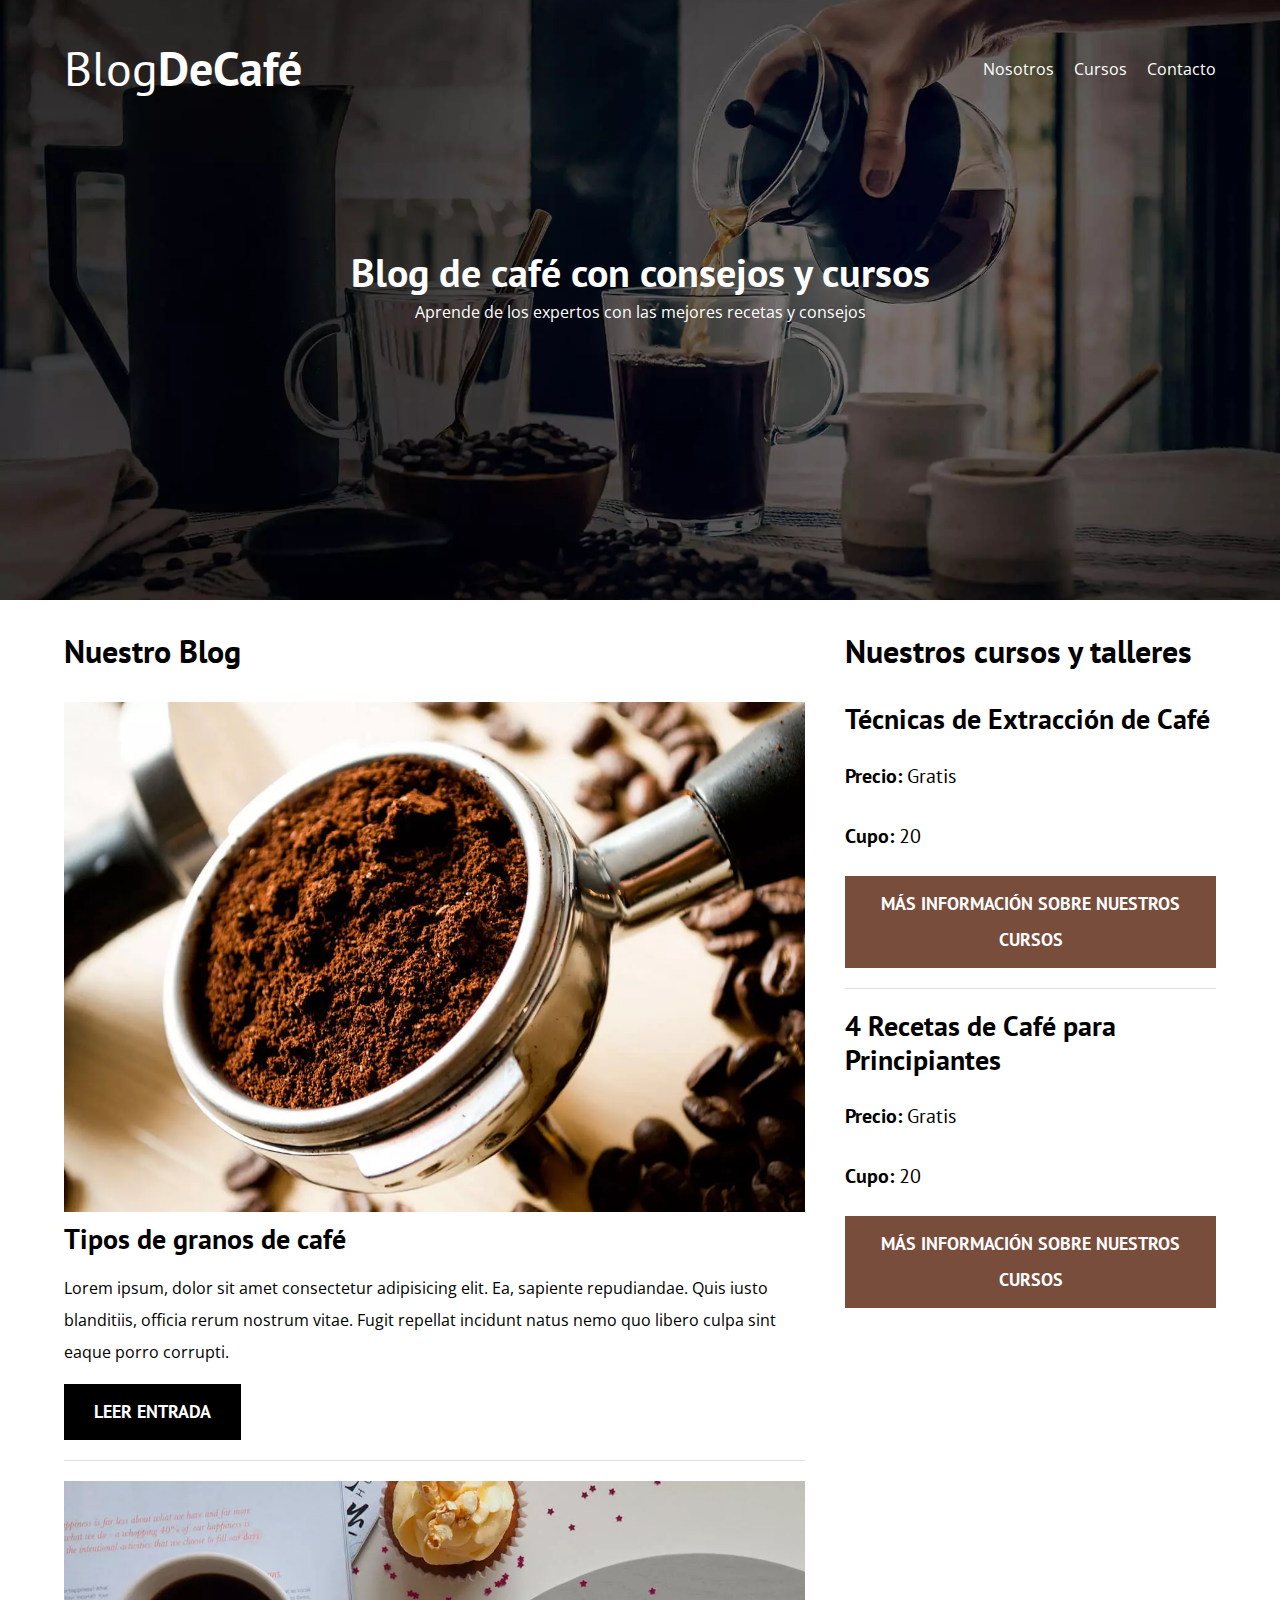
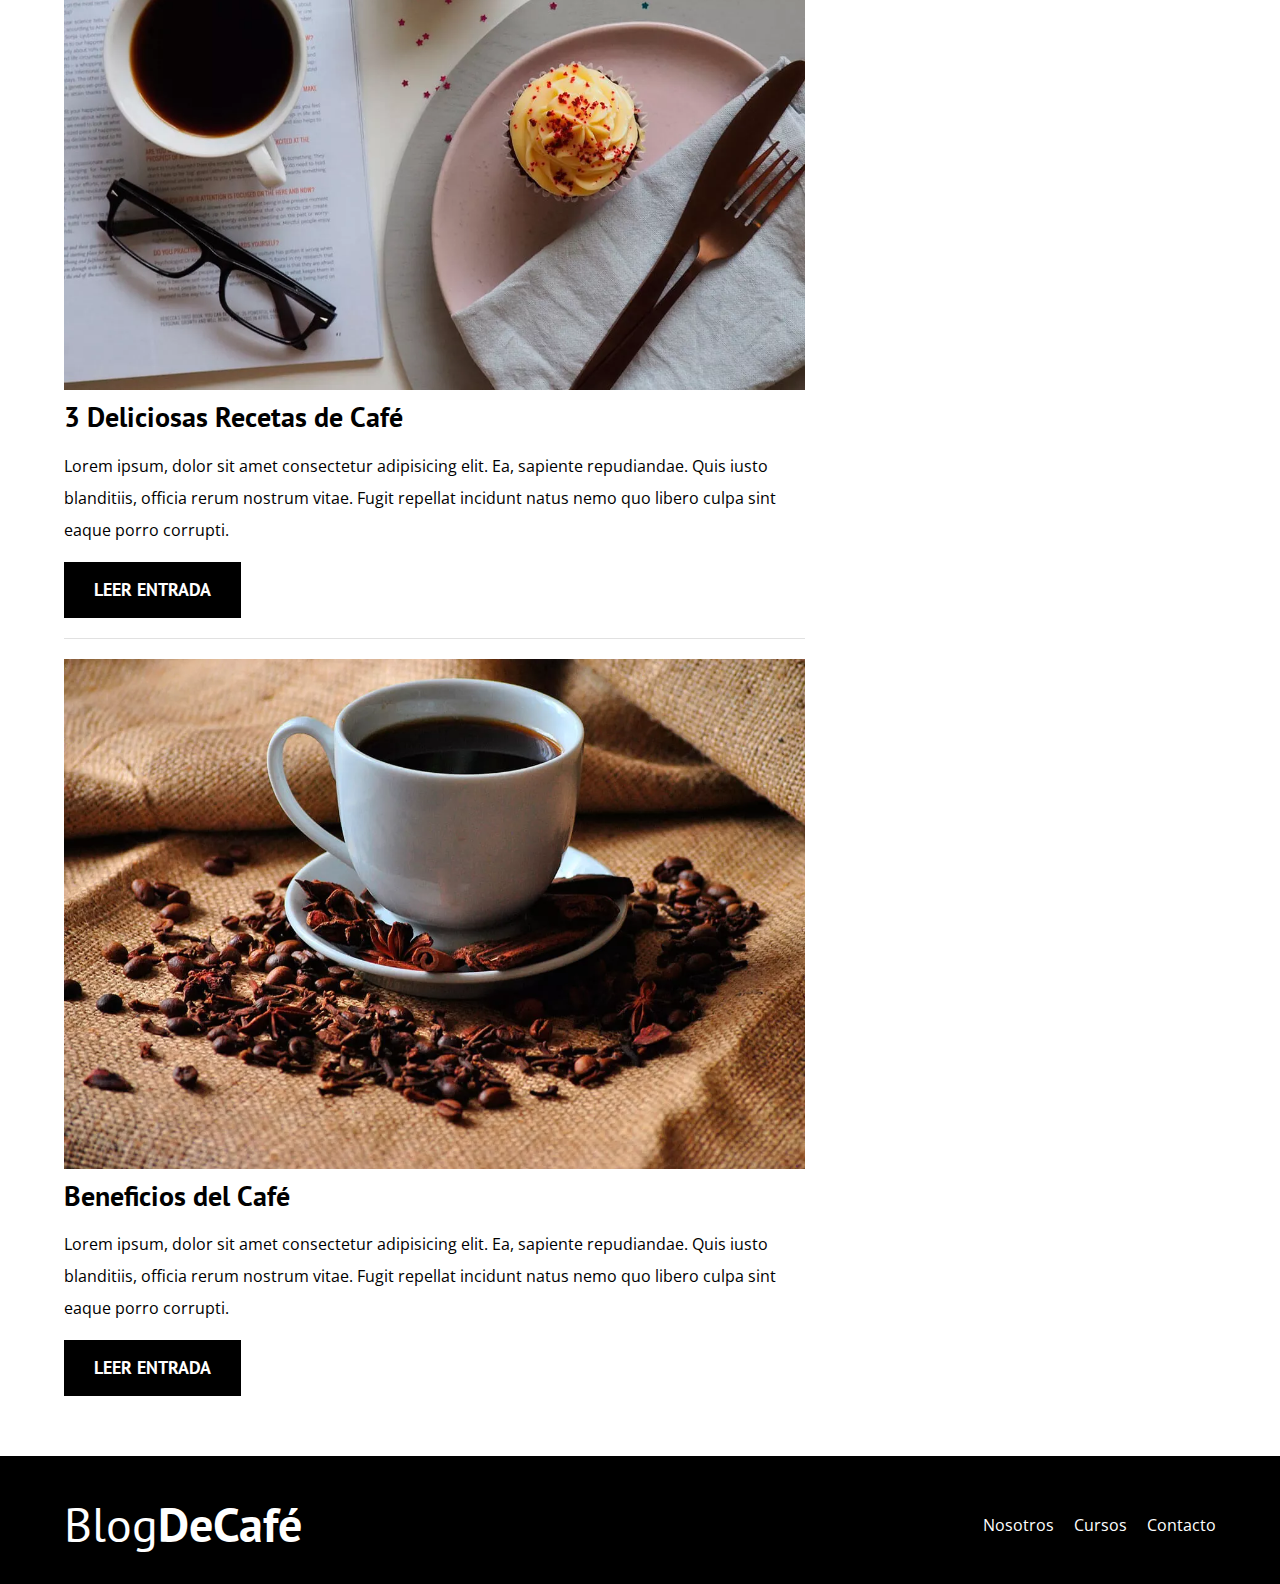
<file: index.html>
<!DOCTYPE html>
<html lang="en">
<head>
    <meta charset="UTF-8">
    <meta name="viewport" content="width=device-width, initial-scale=1.0">
    <title>BlogDeCafé</title>
    <meta name="description" content="Proyecto frontend de blog de café">

    <!-- Prefetch -->
    <link rel="Prefetch" href="nosotros.html" as="document">
    
    <!-- Preload -->
    <link rel="preload" href="css/normalize.css" as="style">
    <link rel="stylesheet" href="css/normalize.css">
    
    <link rel="preload" href="css/style.css" as="style">
    <link rel="stylesheet" href="css/style.css">
</head>
<body>
    <!--seccion header-->
    <header class="header">

        <div class="contenedor">
            <div class="barra">
                <a href="index.html" class="logo">
                    <h1 class="logo__nombre no-margin centrar-texto">Blog<span class="logo__bold">DeCafé</span></h1>
                </a>

                <nav class="navegacion">
                    <a href="nosotros.html" class="navegacion__enlace">Nosotros</a>
                    <a href="cursos.html" class="navegacion__enlace">Cursos</a>
                    <a href="contacto.html" class="navegacion__enlace">Contacto</a>
                </nav>

            </div>
        </div>

        <div class="header__texto">
            <h2 class="no-margin">Blog de café con consejos y cursos</h2>
            <p class="no-margin">Aprende de los expertos con las mejores recetas y consejos</p>
        </div>
    </header>

    <!--seccion contenido principal-->
    <div class="contenedor contenido-principal">
        <main class="blog">
            <h3>Nuestro Blog</h3>

            <article class="entrada">
                <div class="entrada__imagen">
                    <picture>
                        <source srcset="img/blog1.webp" type="image/webp">
                        <img src="img/blog1.jpg" alt="imagen blog">
                    </picture>
                </div>

                <div class="entrada__contenido">
                    <h4 class="no-margin">Tipos de granos de café</h4>
                    <p>Lorem ipsum, dolor sit amet consectetur adipisicing elit. Ea, sapiente repudiandae. Quis iusto blanditiis, officia rerum nostrum vitae. Fugit repellat incidunt natus nemo quo libero culpa sint eaque porro corrupti.</p>
                    <a href="entrada.html" class="boton boton--primario">Leer Entrada</a>
                </div>
            </article>

            <article class="entrada">
                <div class="entrada__imagen">
                    <picture>
                        <source srcset="img/blog2.webp" type="image/webp">
                        <img src="img/blog2.jpg" alt="imagen blog">
                    </picture>
                </div>

                <div class="entrada__contenido">
                    <h4 class="no-margin">3 Deliciosas Recetas de Café</h4>
                    <p>Lorem ipsum, dolor sit amet consectetur adipisicing elit. Ea, sapiente repudiandae. Quis iusto blanditiis, officia rerum nostrum vitae. Fugit repellat incidunt natus nemo quo libero culpa sint eaque porro corrupti.</p>
                    <a href="entrada.html" class="boton boton--primario">Leer Entrada</a>
                </div>
            </article>

            <article class="entrada">
                <div class="entrada__imagen">
                    <picture>
                        <source srcset="img/blog3.webp" type="image/webp">
                        <img src="img/blog3.jpg" alt="imagen blog">
                    </picture>
                </div>

                <div class="entrada__contenido">
                    <h4 class="no-margin">Beneficios del Café</h4>
                    <p>Lorem ipsum, dolor sit amet consectetur adipisicing elit. Ea, sapiente repudiandae. Quis iusto blanditiis, officia rerum nostrum vitae. Fugit repellat incidunt natus nemo quo libero culpa sint eaque porro corrupti.</p>
                    <a href="entrada.html" class="boton boton--primario">Leer Entrada</a>
                </div>
            </article>
        </main>
        <aside class="sidebar">
            <h3>Nuestros cursos y talleres</h3>

            <ul class="cursos no-padding">
                <li class="widget-curso">
                    <h4 class="no-margin">Técnicas de Extracción de Café</h4>
                    <p class="widget-curso__label">Precio:
                        <span class="widget-curso__info">Gratis</span>
                    </p>
                    <p class="widget-curso__label">Cupo:
                        <span class="widget-curso__info">20</span>
                    </p>
                    <a href="entrada.html" class="boton boton--secundario">Más Información sobre nuestros cursos</a>
                </li>
                <li class="widget-curso">
                    <h4 class="no-margin">4 Recetas de Café para Principiantes</h4>
                    <p class="widget-curso__label">Precio:
                        <span class="widget-curso__info">Gratis</span>
                    </p>
                    <p class="widget-curso__label">Cupo:
                        <span class="widget-curso__info">20</span>
                    </p>
                    <a href="entrada.html" class="boton boton--secundario">Más Información sobre nuestros cursos</a>
                </li>
            </ul>
        </aside>

    </div>

    <footer class="footer">
        <div class="contenedor">
            <div class="barra">
                <a href="index.html" class="logo">
                    <h1 class="logo__nombre no-margin centrar-texto">Blog<span class="logo__bold">DeCafé</span></h1>
                </a>

                <nav class="navegacion">
                    <a href="nosotros.html" class="navegacion__enlace">Nosotros</a>
                    <a href="cursos.html" class="navegacion__enlace">Cursos</a>
                    <a href="contacto.html" class="navegacion__enlace">Contacto</a>
                </nav>

            </div>
        </div>
    </footer>

    <script src="js/modernizr.js"></script>
</body>
</html>
</file>
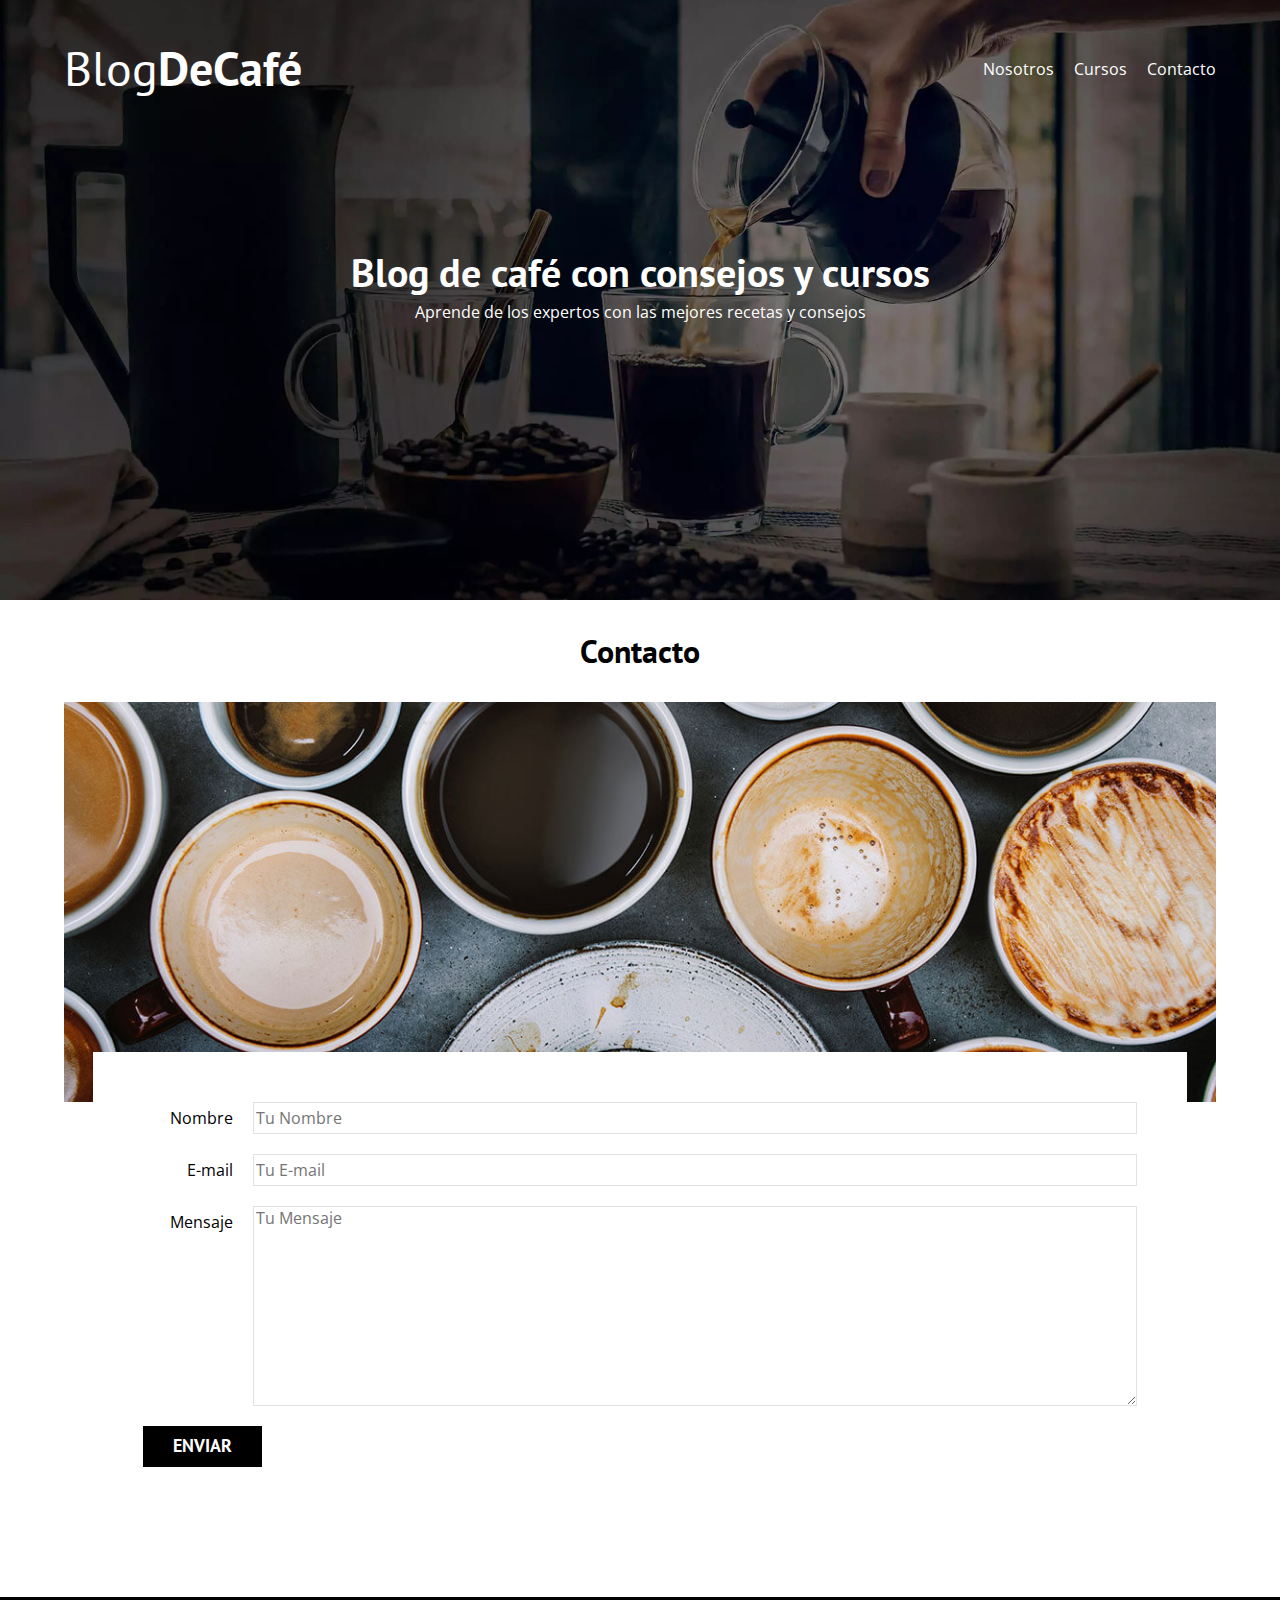
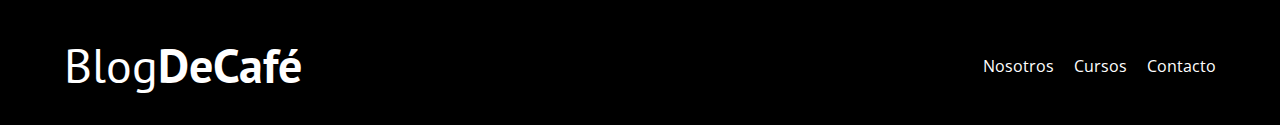
<file: contacto.html>
<!DOCTYPE html>
<html lang="en">
<head>
    <meta charset="UTF-8">
    <meta name="viewport" content="width=device-width, initial-scale=1.0">
    <title>BlogDeCafé</title>
    <link rel="stylesheet" href="css/normalize.css">
    <link rel="stylesheet" href="css/style.css">
</head>
<body>
    <!--seccion header-->
    <header class="header">

        <div class="contenedor">
            <div class="barra">
                <a href="index.html" class="logo">
                    <h1 class="logo__nombre no-margin centrar-texto">Blog<span class="logo__bold">DeCafé</span></h1>
                </a>

                <nav class="navegacion">
                    <a href="nosotros.html" class="navegacion__enlace">Nosotros</a>
                    <a href="cursos.html" class="navegacion__enlace">Cursos</a>
                    <a href="contacto.html" class="navegacion__enlace">Contacto</a>
                </nav>

            </div>
        </div>

        <div class="header__texto">
            <h2 class="no-margin">Blog de café con consejos y cursos</h2>
            <p class="no-margin">Aprende de los expertos con las mejores recetas y consejos</p>
        </div>
    </header>

    <main class="contenedor">
        <h3 class="centrar-texto">Contacto</h3>

        <div class="contacto-bg"></div>

        <form class="formulario">
            <div class="campo">
                <label class="campo__label" for="nombre">Nombre</label>
                <input 
                    class="campo__field"
                    type="text"
                    placeholder="Tu Nombre"
                    id="nombre"
                >
            </div>
            <div class="campo">
                <label class="campo__label" for="email">E-mail</label>
                <input
                    class="campo__field
                    type="email"
                    placeholder="Tu E-mail"
                    id="email"
                >
            </div>
            <div class="campo">
                <label class="campo__label" for="mensaje">Mensaje</label>
                <textarea class="campo__field campo__field--textarea" placeholder="Tu Mensaje" id="mensaje"></textarea>
            </div>

            <div class="campo">
                <input type="submit" value="Enviar" class="boton boton--primario">
            </div>
        </form>

        
    </main>

    <footer class="footer">
        <div class="contenedor">
            <div class="barra">
                <a href="index.html" class="logo">
                    <h1 class="logo__nombre no-margin centrar-texto">Blog<span class="logo__bold">DeCafé</span></h1>
                </a>

                <nav class="navegacion">
                    <a href="nosotros.html" class="navegacion__enlace">Nosotros</a>
                    <a href="cursos.html" class="navegacion__enlace">Cursos</a>
                    <a href="contacto.html" class="navegacion__enlace">Contacto</a>
                </nav>

            </div>
        </div>
    </footer>

    <script src="js/modernizr.js"></script>
</body>
</html>
</file>
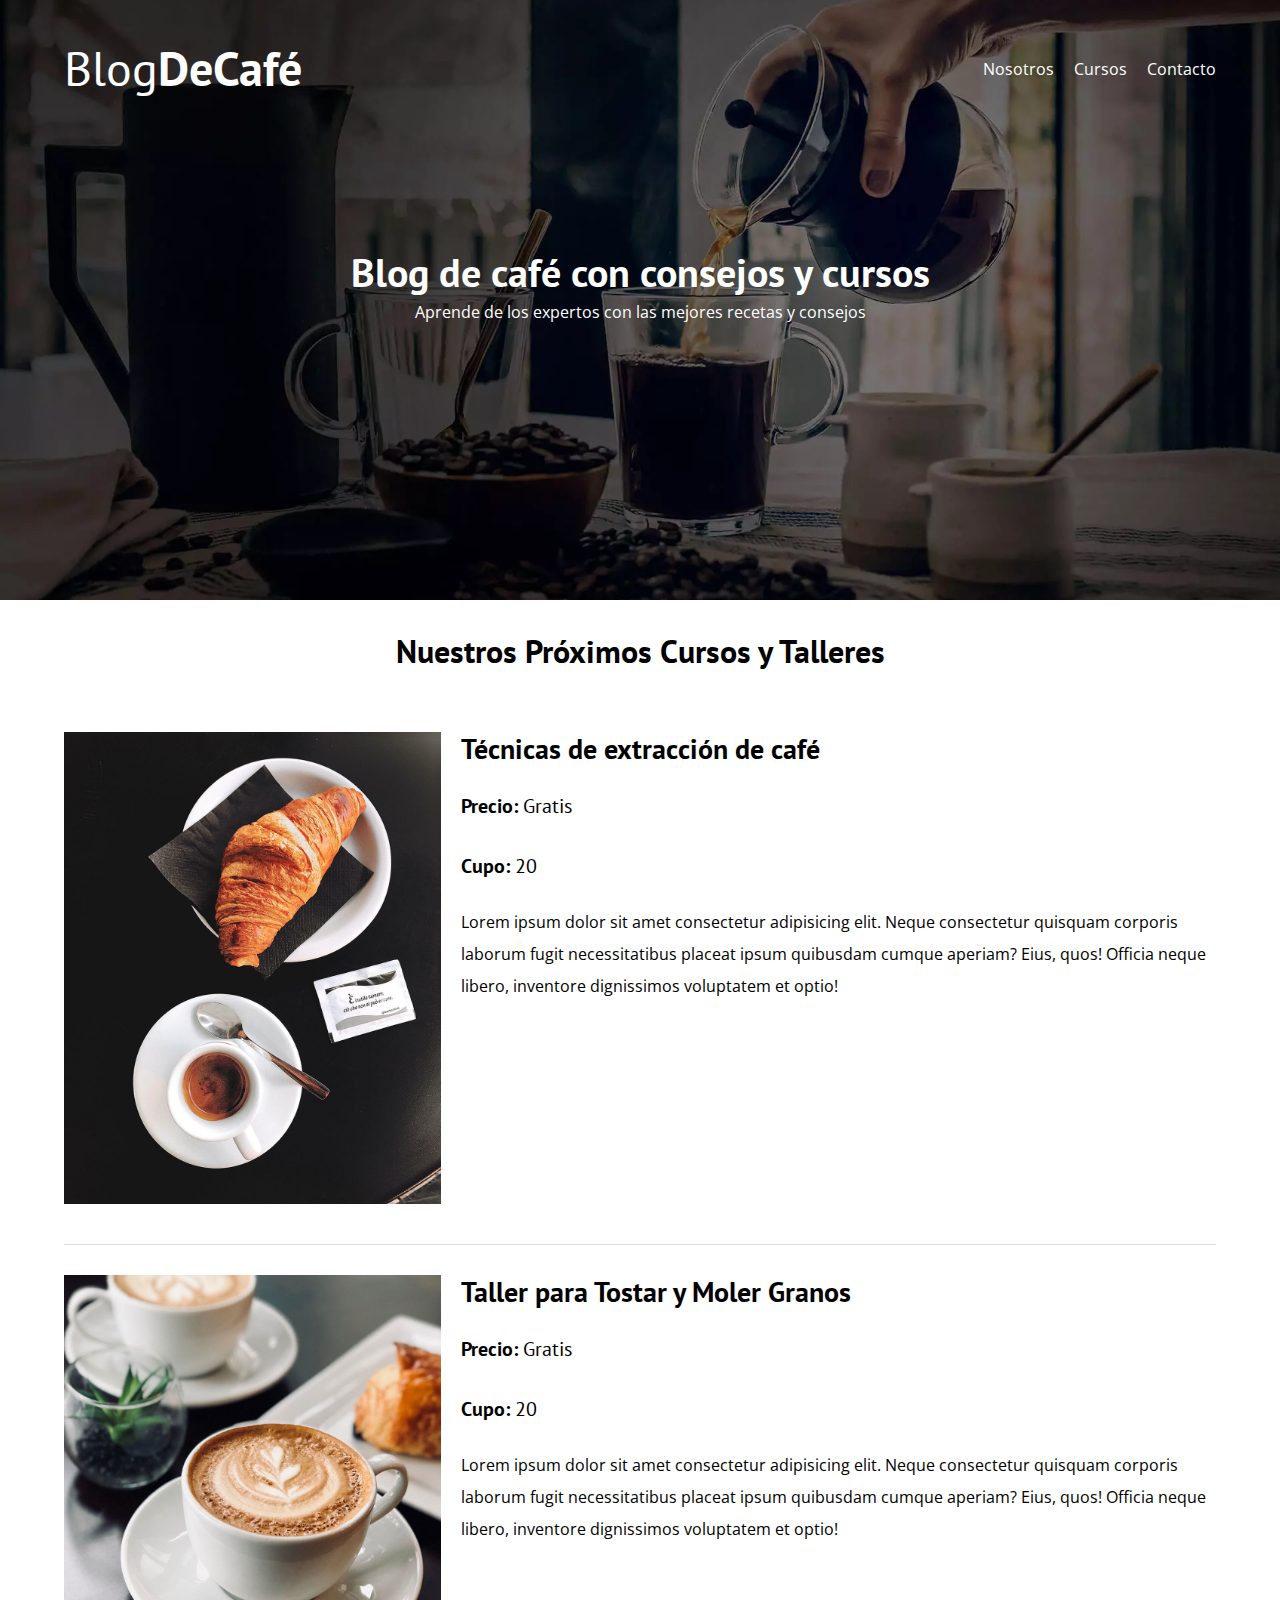
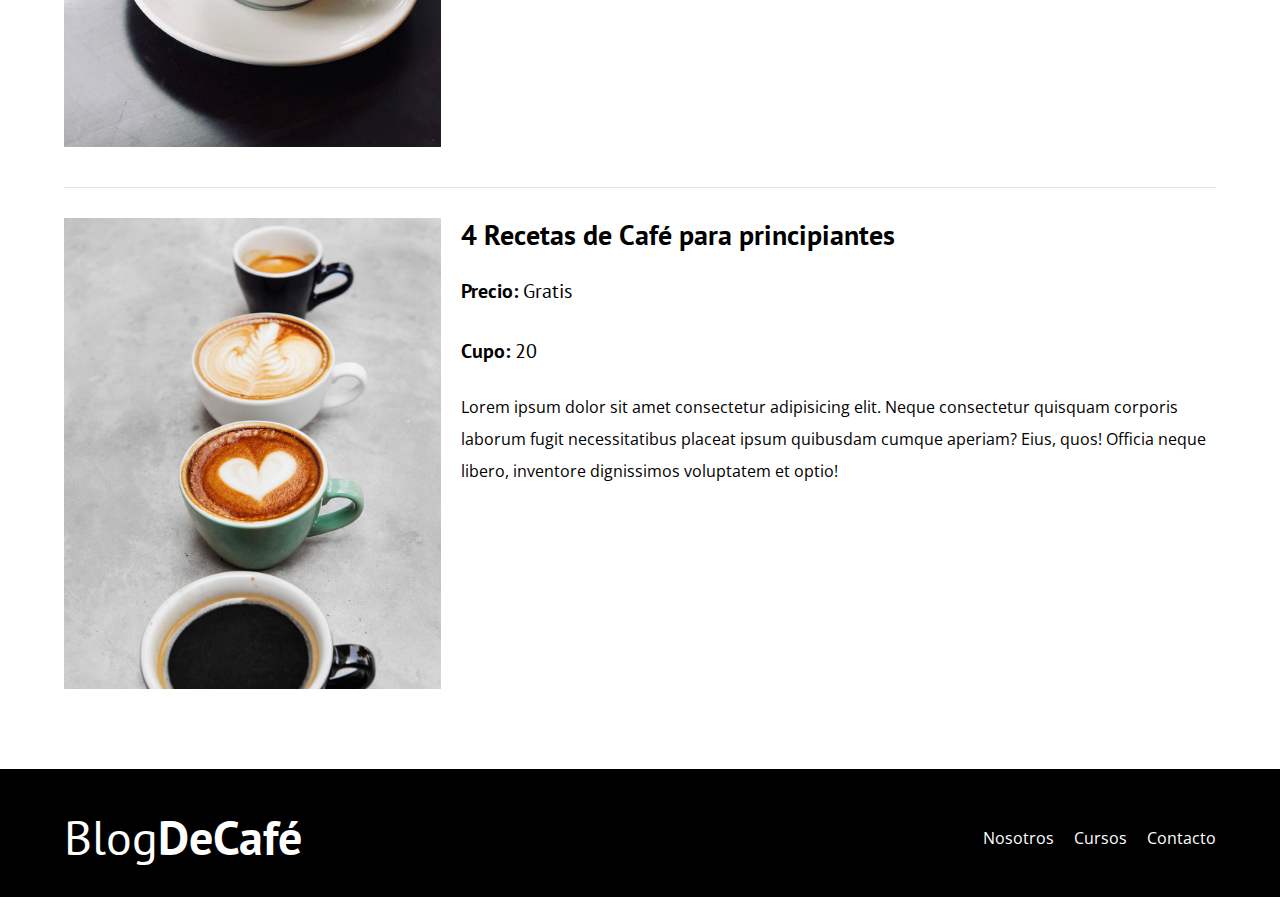
<file: cursos.html>
<!DOCTYPE html>
<html lang="en">
<head>
    <meta charset="UTF-8">
    <meta name="viewport" content="width=device-width, initial-scale=1.0">
    <title>BlogDeCafé</title>
    <link rel="stylesheet" href="css/normalize.css">
    <link rel="stylesheet" href="css/style.css">
</head>
<body>
    <!--seccion header-->
    <header class="header">

        <div class="contenedor">
            <div class="barra">
                <a href="index.html" class="logo">
                    <h1 class="logo__nombre no-margin centrar-texto">Blog<span class="logo__bold">DeCafé</span></h1>
                </a>

                <nav class="navegacion">
                    <a href="nosotros.html" class="navegacion__enlace">Nosotros</a>
                    <a href="cursos.html" class="navegacion__enlace">Cursos</a>
                    <a href="contacto.html" class="navegacion__enlace">Contacto</a>
                </nav>

            </div>
        </div>

        <div class="header__texto">
            <h2 class="no-margin">Blog de café con consejos y cursos</h2>
            <p class="no-margin">Aprende de los expertos con las mejores recetas y consejos</p>
        </div>
    </header>

    <main class="contenedor">
        <h3 class="centrar-texto">Nuestros Próximos Cursos y Talleres</h3>

        <div class="curso">
            <div class="curso__imagen">
                <img src="img/curso1.jpg" alt="Imagen del curso">
            </div>
            <div class="curso__informacion">
                <h4 class="no-margin">Técnicas de extracción de café</h4>
                <p class="widget-curso__label">Precio:
                    <span class="curso__info">Gratis</span>
                </p>
                <p class="widget-curso__label">Cupo:
                    <span class="curso__info">20</span>
                </p>
                <p class="curso__descripcion">
                    Lorem ipsum dolor sit amet consectetur adipisicing elit. Neque consectetur quisquam corporis laborum fugit necessitatibus placeat ipsum quibusdam cumque aperiam? Eius, quos! Officia neque libero, inventore dignissimos voluptatem et optio!
                </p>
            </div> <!--.curso-informacion-->
        </div> <!--.curso-->
        <div class="curso">
            <div class="curso__imagen">
                <img src="img/curso2.jpg" alt="Imagen del curso">
            </div>

            <div class="curso__informacion">
                <h4 class="no-margin">Taller para Tostar y Moler Granos</h4>
                <p class="widget-curso__label">Precio:
                    <span class="curso__info">Gratis</span>
                </p>
                <p class="widget-curso__label">Cupo:
                    <span class="curso__info">20</span>
                </p>
                <p class="curso__descripcion">
                    Lorem ipsum dolor sit amet consectetur adipisicing elit. Neque consectetur quisquam corporis laborum fugit necessitatibus placeat ipsum quibusdam cumque aperiam? Eius, quos! Officia neque libero, inventore dignissimos voluptatem et optio!
                </p>
            </div> <!--.curso-informacion-->
        </div> <!--.curso-->
        <div class="curso">
            <div class="curso__imagen">
                <img src="img/curso3.jpg" alt="Imagen del curso">
            </div>

            <div class="curso__informacion">
                <h4 class="no-margin">4 Recetas de Café para principiantes</h4>
                <p class="widget-curso__label">Precio:
                    <span class="curso__info">Gratis</span>
                </p>
                <p class="widget-curso__label">Cupo:
                    <span class="curso__info">20</span>
                </p>
                <p class="curso__descripcion">
                    Lorem ipsum dolor sit amet consectetur adipisicing elit. Neque consectetur quisquam corporis laborum fugit necessitatibus placeat ipsum quibusdam cumque aperiam? Eius, quos! Officia neque libero, inventore dignissimos voluptatem et optio!
                </p>
            </div> <!--.curso-informacion-->
        </div> <!--.curso-->

    </main>

    <footer class="footer">
        <div class="contenedor">
            <div class="barra">
                <a href="index.html" class="logo">
                    <h1 class="logo__nombre no-margin centrar-texto">Blog<span class="logo__bold">DeCafé</span></h1>
                </a>

                <nav class="navegacion">
                    <a href="nosotros.html" class="navegacion__enlace">Nosotros</a>
                    <a href="cursos.html" class="navegacion__enlace">Cursos</a>
                    <a href="contacto.html" class="navegacion__enlace">Contacto</a>
                </nav>

            </div>
        </div>
    </footer>

    <script src="js/modernizr.js"></script>
</body>
</html>
</file>
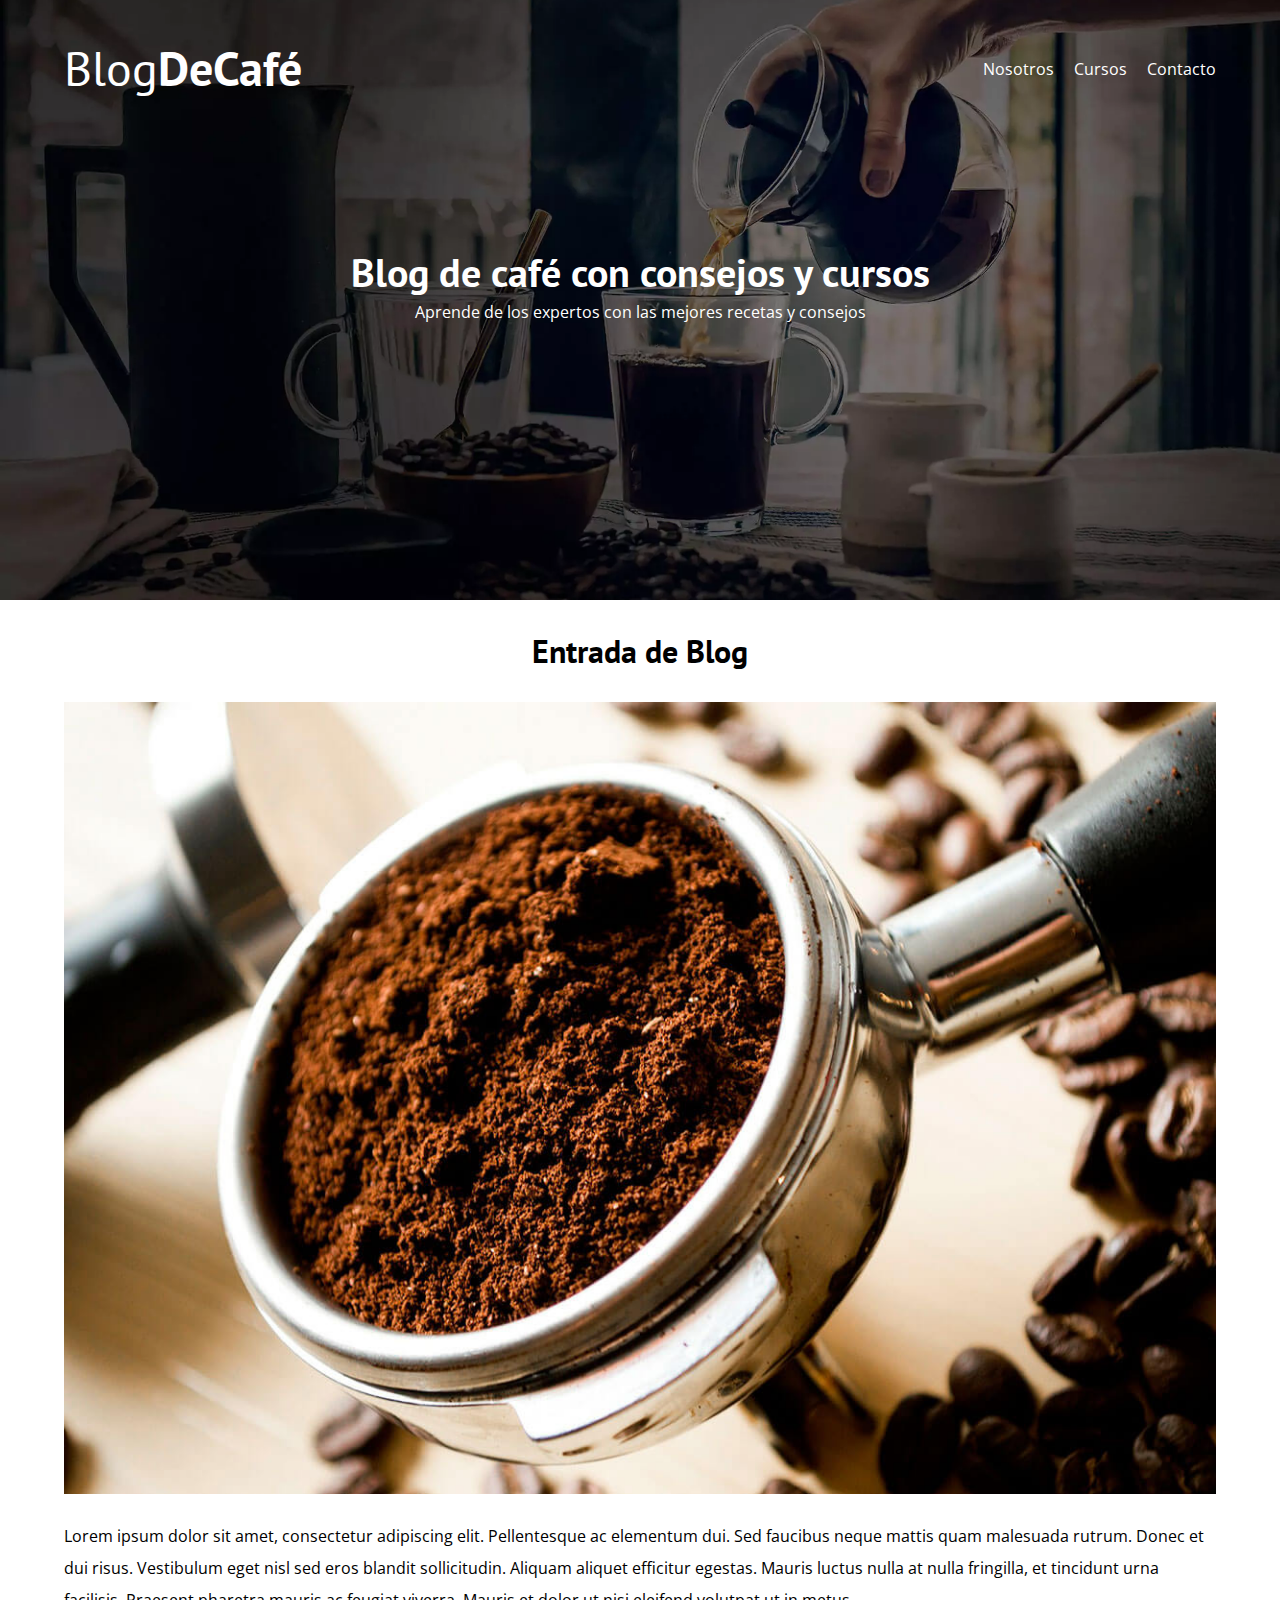
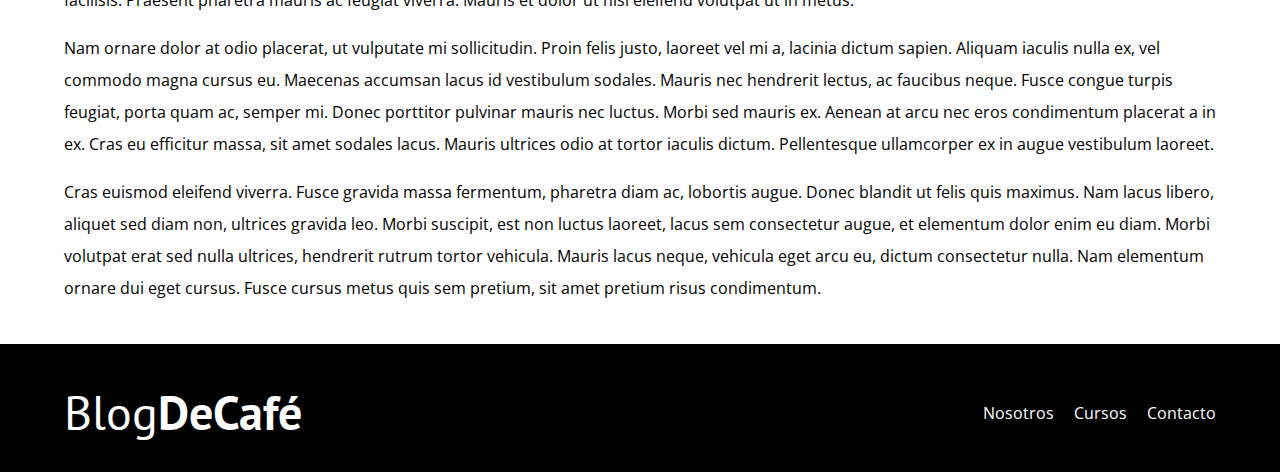
<file: entrada.html>
<!DOCTYPE html>
<html lang="en">
<head>
    <meta charset="UTF-8">
    <meta name="viewport" content="width=device-width, initial-scale=1.0">
    <title>BlogDeCafé</title>
    <link rel="stylesheet" href="css/normalize.css">
    <link rel="stylesheet" href="css/style.css">
</head>
<body>
    <!--seccion header-->
    <header class="header">

        <div class="contenedor">
            <div class="barra">
                <a href="index.html" class="logo">
                    <h1 class="logo__nombre no-margin centrar-texto">Blog<span class="logo__bold">DeCafé</span></h1>
                </a>

                <nav class="navegacion">
                    <a href="nosotros.html" class="navegacion__enlace">Nosotros</a>
                    <a href="cursos.html" class="navegacion__enlace">Cursos</a>
                    <a href="contacto.html" class="navegacion__enlace">Contacto</a>
                </nav>

            </div>
        </div>

        <div class="header__texto">
            <h2 class="no-margin">Blog de café con consejos y cursos</h2>
            <p class="no-margin">Aprende de los expertos con las mejores recetas y consejos</p>
        </div>
    </header>

    <main class="contenedor">
        <h3 class="centrar-texto">Entrada de Blog</h3>

        <img src="img/blog1.jpg" alt="Imagen del blog">
        <p>Lorem ipsum dolor sit amet, consectetur adipiscing elit. Pellentesque ac elementum dui. Sed faucibus neque mattis quam malesuada rutrum. Donec et dui risus. Vestibulum eget nisl sed eros blandit sollicitudin. Aliquam aliquet efficitur egestas. Mauris luctus nulla at nulla fringilla, et tincidunt urna facilisis. Praesent pharetra mauris ac feugiat viverra. Mauris et dolor ut nisi eleifend volutpat ut in metus.</p>
        <p>Nam ornare dolor at odio placerat, ut vulputate mi sollicitudin. Proin felis justo, laoreet vel mi a, lacinia dictum sapien. Aliquam iaculis nulla ex, vel commodo magna cursus eu. Maecenas accumsan lacus id vestibulum sodales. Mauris nec hendrerit lectus, ac faucibus neque. Fusce congue turpis feugiat, porta quam ac, semper mi. Donec porttitor pulvinar mauris nec luctus. Morbi sed mauris ex. Aenean at arcu nec eros condimentum placerat a in ex. Cras eu efficitur massa, sit amet sodales lacus. Mauris ultrices odio at tortor iaculis dictum. Pellentesque ullamcorper ex in augue vestibulum laoreet.</p>
        <p>Cras euismod eleifend viverra. Fusce gravida massa fermentum, pharetra diam ac, lobortis augue. Donec blandit ut felis quis maximus. Nam lacus libero, aliquet sed diam non, ultrices gravida leo. Morbi suscipit, est non luctus laoreet, lacus sem consectetur augue, et elementum dolor enim eu diam. Morbi volutpat erat sed nulla ultrices, hendrerit rutrum tortor vehicula. Mauris lacus neque, vehicula eget arcu eu, dictum consectetur nulla. Nam elementum ornare dui eget cursus. Fusce cursus metus quis sem pretium, sit amet pretium risus condimentum.</p>

    </main>

    <footer class="footer">
        <div class="contenedor">
            <div class="barra">
                <a href="index.html" class="logo">
                    <h1 class="logo__nombre no-margin centrar-texto">Blog<span class="logo__bold">DeCafé</span></h1>
                </a>

                <nav class="navegacion">
                    <a href="nosotros.html" class="navegacion__enlace">Nosotros</a>
                    <a href="cursos.html" class="navegacion__enlace">Cursos</a>
                    <a href="contacto.html" class="navegacion__enlace">Contacto</a>
                </nav>

            </div>
        </div>
    </footer>

    <script src="js/modernizr.js"></script>
</body>
</html>
</file>
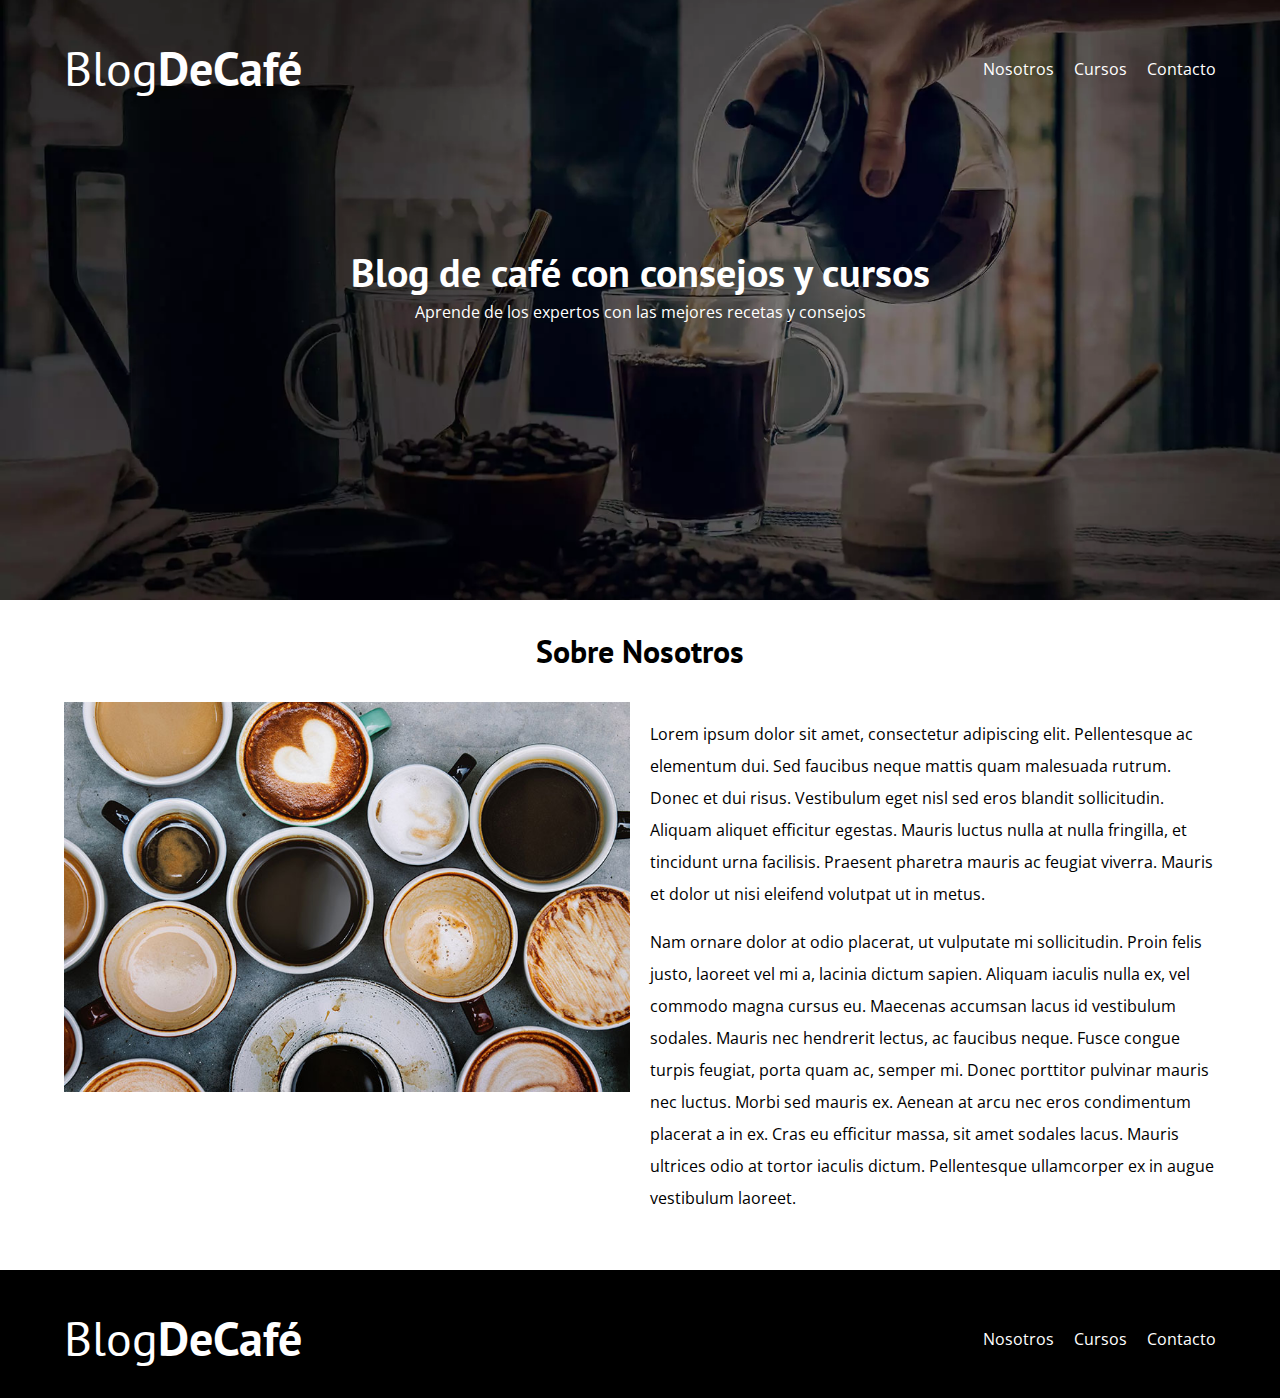
<file: nosotros.html>
<!DOCTYPE html>
<html lang="en">
<head>
    <meta charset="UTF-8">
    <meta name="viewport" content="width=device-width, initial-scale=1.0">
    <title>BlogDeCafé</title>
    <link rel="stylesheet" href="css/normalize.css">
    <link rel="stylesheet" href="css/style.css">
</head>
<body>
    <!--seccion header-->
    <header class="header">

        <div class="contenedor">
            <div class="barra">
                <a href="index.html" class="logo">
                    <h1 class="logo__nombre no-margin centrar-texto">Blog<span class="logo__bold">DeCafé</span></h1>
                </a>

                <nav class="navegacion">
                    <a href="nosotros.html" class="navegacion__enlace">Nosotros</a>
                    <a href="cursos.html" class="navegacion__enlace">Cursos</a>
                    <a href="contacto.html" class="navegacion__enlace">Contacto</a>
                </nav>

            </div>
        </div>

        <div class="header__texto">
            <h2 class="no-margin">Blog de café con consejos y cursos</h2>
            <p class="no-margin">Aprende de los expertos con las mejores recetas y consejos</p>
        </div>
    </header>

    <main class="contenedor">
        <h3 class="centrar-texto">Sobre Nosotros</h3>

        <div class="sobre-nosotros">
            <div class="sobre-nosotros__imagen">
                <img src="img/nosotros.jpg" alt="imagen nosotros">
            </div>

            <div class="sobre-nosotros__texto">
                <p>Lorem ipsum dolor sit amet, consectetur adipiscing elit. Pellentesque ac elementum dui. Sed faucibus neque mattis quam malesuada rutrum. Donec et dui risus. Vestibulum eget nisl sed eros blandit sollicitudin. Aliquam aliquet efficitur egestas. Mauris luctus nulla at nulla fringilla, et tincidunt urna facilisis. Praesent pharetra mauris ac feugiat viverra. Mauris et dolor ut nisi eleifend volutpat ut in metus.</p>
                <p>Nam ornare dolor at odio placerat, ut vulputate mi sollicitudin. Proin felis justo, laoreet vel mi a, lacinia dictum sapien. Aliquam iaculis nulla ex, vel commodo magna cursus eu. Maecenas accumsan lacus id vestibulum sodales. Mauris nec hendrerit lectus, ac faucibus neque. Fusce congue turpis feugiat, porta quam ac, semper mi. Donec porttitor pulvinar mauris nec luctus. Morbi sed mauris ex. Aenean at arcu nec eros condimentum placerat a in ex. Cras eu efficitur massa, sit amet sodales lacus. Mauris ultrices odio at tortor iaculis dictum. Pellentesque ullamcorper ex in augue vestibulum laoreet.</p>
            </div>
        </div>
    </main>

    <footer class="footer">
        <div class="contenedor">
            <div class="barra">
                <a href="index.html" class="logo">
                    <h1 class="logo__nombre no-margin centrar-texto">Blog<span class="logo__bold">DeCafé</span></h1>
                </a>

                <nav class="navegacion">
                    <a href="nosotros.html" class="navegacion__enlace">Nosotros</a>
                    <a href="cursos.html" class="navegacion__enlace">Cursos</a>
                    <a href="contacto.html" class="navegacion__enlace">Contacto</a>
                </nav>

            </div>
        </div>
    </footer>

    <script src="js/modernizr.js"></script>
</body>
</html>
</file>
<file: css/style.css>
@import url('https://fonts.googleapis.com/css2?family=Open+Sans&family=PT+Sans:wght@400;700&display=swap');

:root{
    --fuenteHeading: 'PT Sans', sans-serif;
    --fuenteParrafos: 'Open Sans', sans-serif;

    --primario: #784D3C;
    --gris: #e1e1e1;
    --blanco: #ffffff;
    --negro: #000000;
}
html{
    box-sizing: border-box;
    font-size: 62.5%; /* 1rem = 10px */
}
*, *:before, *:after{
    box-sizing: inherit;
}
body{
    font-family: var(--fuenteParrafos);
    font-size: 1.6rem;
    line-height: 2;
}

/* Globales */
.contenedor{
    width: min(90%, 120rem);
    margin: 0 auto; /* Centrando el contenido horizontalmente */
}

a{
    text-decoration: none;
}
h1, h2, h3, h4{
    font-family: var(--fuenteHeading);
    line-height: 1.2;
}
h1{
    font-size: 4.8rem;
}
h2{
    font-size: 4rem;
}
h3{
    font-size: 3.2rem;
}
h4{
    font-size: 2.8rem;
}
img{
    max-width: 100%;
}

/* Utilidades */
.no-margin{
    margin: 0;
}
.no-padding{
    padding: 0;
}
.centrar-texto{
    text-align: center;
}

/* Header */
.webp .header{
    background-image: url(../img/banner.webp);
}
.no-webp .header{
    background-image: url(../img/banner.jpg);
}
.header{
    height: 60rem;
    background-size: cover;
    background-repeat: no-repeat;
    background-position: center center;
}
.header__texto{
    text-align: center;
    color: var(--blanco);
    margin-top: 5rem;
}
@media (min-width: 768px) {
    .header__texto{
        margin-top: 15rem;
    }
}
.barra{
    padding-top: 4rem;
}

@media (min-width: 768px) {
    .barra{
        display: flex;
        justify-content: space-between; /* Centrado vertical */
        align-items: center; /* Centrado horizontal */
    }
}
.logo{
    color: var(--blanco);
}
.logo__nombre{
    font-weight: normal;
}
.logo__bold{
    font-weight: bold;
}
@media (min-width: 768px) {
    .navegacion{
        display: flex;
        gap: 2rem;
    }
}
.navegacion__enlace{
    display: block;
    text-align: center;
    font-weight: 1.8rem;
    color: var(--blanco);
}

@media (min-width: 768px) {
    .contenido-principal{
        display: grid;
        grid-template-columns: 2fr 1fr;
        column-gap: 4rem;
    }
}

.entrada{
    border-bottom: 1px solid var(--gris);
    margin-bottom: 2rem;
}
.entrada:last-of-type{
    border: none;
    margin-bottom: 0;
}
.boton{
    display: block;
    font-family: var(--fuenteHeading);
    color: var(--blanco);
    text-align: center;
    padding: 1rem 3rem;
    font-size: 1.8rem;
    text-transform: uppercase;
    font-weight: bold;
    margin-bottom: 2rem;
    border: none;
}
.boton:hover{
    cursor: pointer;
}
@media (min-width: 768px) {
    .boton{
        display: inline-block;
    }
}

.boton--primario{
    background-color: var(--negro);
}
.boton--secundario{
    background-color: var(--primario);
}

.cursos{
    list-style: none;
}

.widget-curso{
    border-bottom: 1px solid var(--gris);
    margin-bottom: 2rem;
}
.widget-curso:last-of-type{
    border: none;
    margin-bottom: 0;
}
.widget-curso__label{
    font-family: var(--fuenteHeading);
    font-weight: bold;
}
.widget-curso__info{
    font-weight: normal;
}
.widget-curso__label,
.widget-curso__info{
    font-size: 2rem;
}

/* Footer */
.footer{
    background-color: var(--negro);
    padding-bottom: 3rem;
    margin-top: 4rem;
}

/* Sobre nosotros */
@media (min-width: 768px) {
    .sobre-nosotros{
        display: grid;
        grid-template-columns: repeat(2, 1fr);
        column-gap: 2rem;
    }
}

/* Cursos */

.curso{
    padding: 3rem 0;
    border-bottom: 1px solid var(--gris);
}
@media (min-width: 768px) {
    .curso{
        display: grid;
        grid-template-columns: 1fr 2fr;
        column-gap: 2rem;
    }
}
.curso:last-of-type{
    border: none;
}

.curso__label{
    font-family: var(--fuenteHeading);
    font-weight: bold;
}
.curso__info{
    font-weight: normal;
}
.curso__label,
.curso__info{
    font-size: 2rem;
}

/* Contacto */
.contacto-bg{
    background-image: url(../img/contacto.jpg);
    height: 40rem;
    background-size: cover;
    background-repeat: no-repeat;
}

/* Formulario */
.formulario{
    background-color: var(--blanco);
    margin: -5rem auto 0 auto;
    width: 95%;
    padding: 5rem;
}
.campo{
    display: flex;
    margin-bottom: 2rem;
    gap: 2rem;
}
.campo__label{
    flex: 0 0 9rem;
    text-align: right;
}
.campo__field{
    flex: 1;
    border: 1px solid var(--gris);
}
.campo__field--textarea{
    height: 20rem;
}
</file>
